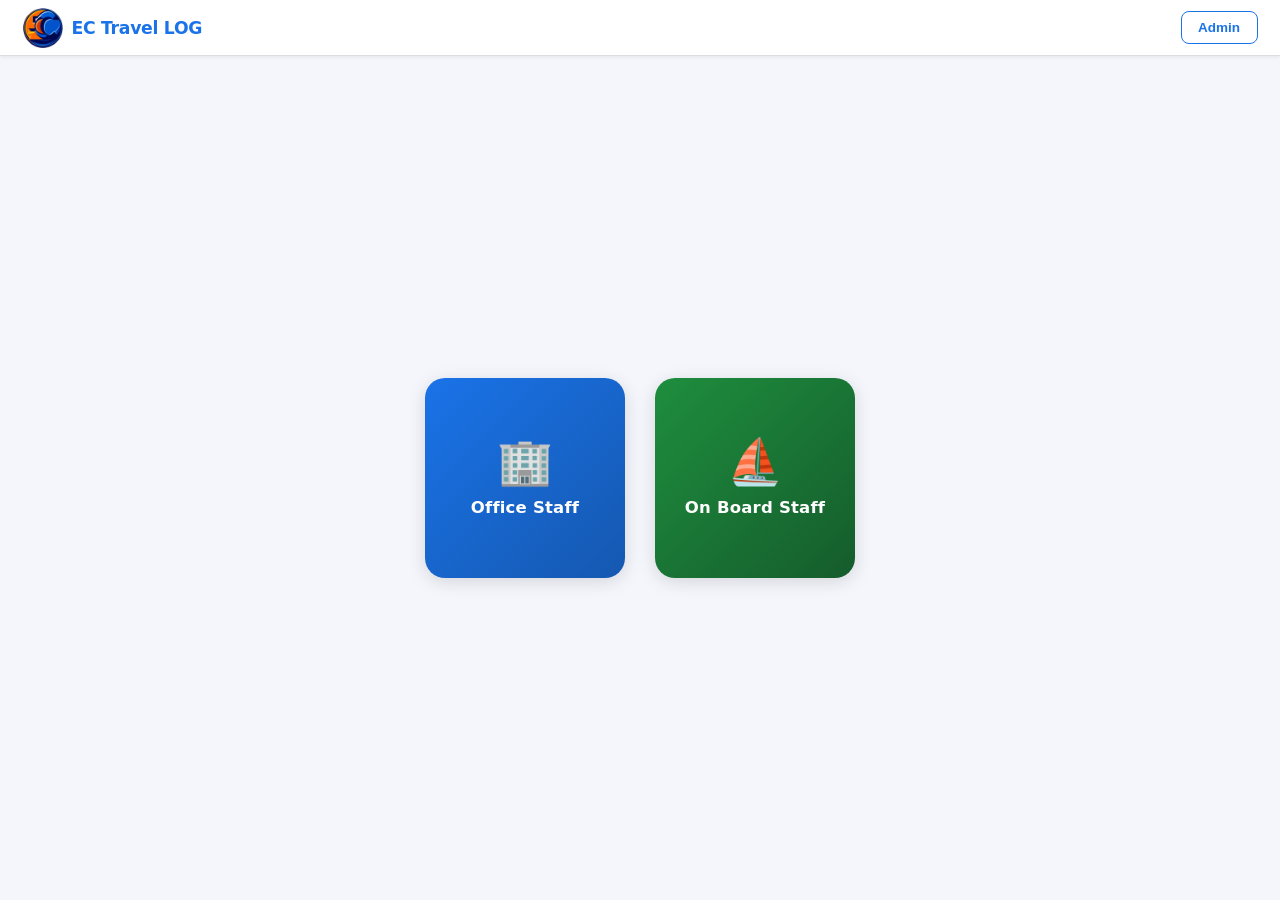
<file: index.html>
<!DOCTYPE html>
<html lang="en">
<head>
  <meta charset="UTF-8" />
  <meta name="viewport" content="width=device-width, initial-scale=1.0" />
  <title>EC Travel LOG</title>
  <link rel="stylesheet" href="style.css" />
</head>
<body>

  <!-- ═══════════════════════════════════════
       TOP BAR
  ═══════════════════════════════════════ -->
  <header class="topbar">
    <div class="topbar-left">
      <img src="logo.png" alt="Trip Monitor Logo" class="logo" />
      <span class="brand-name">EC Travel LOG</span>
    </div>
    <div class="topbar-right">
      <button class="btn btn-outline" id="adminBtn">Admin</button>
    </div>
  </header>

  <!-- ═══════════════════════════════════════
       LANDING PAGE
  ═══════════════════════════════════════ -->
  <div id="landingPage" class="landing-page">
    <div class="landing-buttons">
      <button class="landing-btn landing-btn-office" id="officeStaffBtn">
        <span class="landing-btn-icon">🏢</span>
        <span class="landing-btn-label">Office Staff</span>
      </button>
      <button class="landing-btn landing-btn-onboard" id="onBoardStaffBtn">
        <span class="landing-btn-icon">⛵</span>
        <span class="landing-btn-label">On Board Staff</span>
      </button>
    </div>
  </div>

  <!-- ═══════════════════════════════════════
       OFFICE STAFF SECTION
  ═══════════════════════════════════════ -->
  <div id="officeSection" class="hidden">
    <main class="container">
      <div class="section-nav">
        <button class="btn btn-outline btn-sm" id="officeBackBtn">← Back</button>
        <h2 class="section-nav-title">🏢 Office Staff</h2>
      </div>

      <div class="actions-row">
        <button class="btn btn-primary" id="timeInBtn">+ Time In</button>
      </div>

      <!-- Today's Attendance Dashboard -->
      <section class="card">
        <h2 class="section-title">Today's Attendance</h2>
        <div class="table-wrapper">
          <table id="officeTable">
            <thead>
              <tr>
                <th>Name</th>
                <th>Position</th>
                <th>Time In</th>
                <th>Location</th>
                <th>Date</th>
              </tr>
            </thead>
            <tbody id="officeBody">
              <tr><td colspan="5" class="empty-msg">Loading…</td></tr>
            </tbody>
          </table>
        </div>
      </section>
    </main>
  </div>

  <!-- ═══════════════════════════════════════
       ON BOARD STAFF SECTION
  ═══════════════════════════════════════ -->
  <div id="onBoardSection" class="hidden">
    <main class="container">
      <div class="section-nav">
        <button class="btn btn-outline btn-sm" id="onBoardBackBtn">← Back</button>
        <h2 class="section-nav-title">⛵ On Board Staff</h2>
      </div>

      <div class="actions-row">
        <button class="btn btn-primary" id="newTripBtn">+ New Trip</button>
      </div>

      <!-- Trip Dashboard Table -->
      <section class="card">
        <h2 class="section-title">Trip Dashboard</h2>
        <div class="table-wrapper">
          <table id="dashboardTable">
            <thead>
              <tr>
                <th>Travel Date</th>
                <th>Route</th>
                <th>Boat Name</th>
                <th>Guests</th>
                <th>Team Leader</th>
                <th class="admin-only hidden">Staff List</th>
              </tr>
            </thead>
            <tbody id="tripsBody">
              <tr><td colspan="5" class="empty-msg">Loading trips…</td></tr>
            </tbody>
          </table>
        </div>
      </section>
    </main>
  </div>

  <!-- ═══════════════════════════════════════
       TIME IN MODAL
  ═══════════════════════════════════════ -->
  <div class="modal-overlay hidden" id="timeInModalOverlay">
    <div class="modal modal-sm">
      <div class="modal-header">
        <h2>🏢 Time In</h2>
        <button class="modal-close" id="closeTimeInModal" aria-label="Close">&#x2715;</button>
      </div>
      <form id="timeInForm" novalidate style="padding:1.2rem 1.4rem 1.4rem">
        <div class="form-group">
          <label for="tiStaffName">Staff Name *</label>
          <input type="text" id="tiStaffName" placeholder="Full name" list="staffNamesList" autocomplete="off" required />
        </div>
        <div class="form-group" style="margin-top:.8rem">
          <label for="tiPosition">Position *</label>
          <input type="text" id="tiPosition" placeholder="e.g. Receptionist" required />
        </div>
        <div class="form-group" style="margin-top:.8rem">
          <label for="tiDate">Date</label>
          <input type="date" id="tiDate" readonly tabindex="-1" />
        </div>
        <div class="form-group" style="margin-top:.8rem">
          <label for="tiTime">Time In</label>
          <input type="text" id="tiTime" readonly tabindex="-1" style="background:#f1f3f4;cursor:default;color:#555;font-variant-numeric:tabular-nums" />
        </div>
        <div class="form-group" style="margin-top:.8rem">
          <label for="tiLocation">Location</label>
          <input type="text" id="tiLocation" placeholder="📍 Getting location…" readonly tabindex="-1" style="background:#f1f3f4;cursor:default;color:#555" />
        </div>
        <div id="timeInFeedback" class="feedback hidden"></div>
        <div class="form-actions">
          <button type="button" class="btn btn-outline" id="cancelTimeInBtn">Cancel</button>
          <button type="submit" class="btn btn-primary" id="timeInSubmitBtn">Time In</button>
        </div>
      </form>
    </div>
  </div>

  <!-- ═══════════════════════════════════════
       NEW TRIP MODAL
  ═══════════════════════════════════════ -->
  <div class="modal-overlay hidden" id="tripModalOverlay">
    <div class="modal" id="tripModal">
      <div class="modal-header">
        <h2>New Trip</h2>
        <button class="modal-close" id="closeTripModal" aria-label="Close">&#x2715;</button>
      </div>

      <form id="tripForm" novalidate>
        <div class="form-grid">
          <div class="form-group">
            <label for="startDate">Start Date *</label>
            <input type="date" id="startDate" name="startDate" required />
          </div>
          <div class="form-group">
            <label for="endDate">End Date</label>
            <input type="date" id="endDate" name="endDate" readonly tabindex="-1" />
          </div>
          <div class="form-group">
            <label for="numDays">Number of Days *</label>
            <input type="number" id="numDays" name="numDays" min="1" placeholder="e.g. 3" required />
          </div>
          <div class="form-group">
            <label for="boatName">Boat Name *</label>
            <input type="text" id="boatName" name="boatName" placeholder="e.g. MV Palawan Star" required />
          </div>
          <div class="form-group">
            <label for="route">Route *</label>
            <select id="route" name="route" required>
              <option value="">— Select Route —</option>
              <option value="El Nido to Coron">El Nido to Coron</option>
              <option value="Coron to El Nido">Coron to El Nido</option>
            </select>
          </div>
          <div class="form-group">
            <label for="numGuests">Number of Guests *</label>
            <input type="number" id="numGuests" name="numGuests" min="1" placeholder="e.g. 12" required />
          </div>
        </div>

        <div class="section-divider">
          <h3>Staff</h3>
          <button type="button" class="btn btn-sm btn-outline" id="addStaffRow">+ Add Row</button>
        </div>

        <div id="staffTable">
          <div class="staff-header">
            <span>Position</span>
            <span>Name</span>
            <span></span>
          </div>
        </div>

        <div id="formFeedback" class="feedback hidden"></div>

        <div class="form-actions">
          <button type="button" class="btn btn-outline" id="cancelTripBtn">Cancel</button>
          <button type="submit" class="btn btn-primary" id="submitBtn">Submit Trip</button>
        </div>
      </form>
    </div>
  </div>

  <!-- ═══════════════════════════════════════
       ADMIN MODAL
  ═══════════════════════════════════════ -->
  <div class="modal-overlay hidden" id="adminModalOverlay">
    <div class="modal modal-admin" id="adminModal">

      <div id="adminPanelLogin">
        <div class="modal-header">
          <h2>Admin Login</h2>
          <button class="modal-close" id="closeAdminModal" aria-label="Close">&#x2715;</button>
        </div>
        <form id="adminForm" novalidate style="padding:1.2rem 1.4rem 1.4rem">
          <div class="form-group">
            <label for="adminUser">Username</label>
            <input type="text" id="adminUser" autocomplete="username" placeholder="admin" required />
          </div>
          <div class="form-group" style="margin-top:.8rem">
            <label for="adminPass">Password</label>
            <input type="password" id="adminPass" autocomplete="current-password" placeholder="••••••••" required />
          </div>
          <div id="adminFeedback" class="feedback hidden"></div>
          <div class="form-actions">
            <button type="submit" class="btn btn-primary full-width" id="adminLoginBtn">Login</button>
          </div>
        </form>
      </div>

      <div id="adminPanelSalary" class="hidden">
        <div class="modal-header">
          <button class="btn btn-sm btn-outline" id="backToAdminHomeFromSalary">← Back</button>
          <h2>💰 Salary Dashboard</h2>
          <div style="display:flex;gap:.5rem;align-items:center">
            <button class="btn btn-sm btn-outline" id="salaryRefreshBtn">↻ Refresh</button>
            <button class="btn btn-sm btn-cash" id="recordAdvanceBtn">➕ Cash Advance</button>
            <button class="btn btn-sm btn-danger" id="adminLogoutBtn">Logout</button>
            <button class="modal-close" id="closeSalaryModal" aria-label="Close">&#x2715;</button>
          </div>
        </div>
        <div style="padding:1.2rem 1.4rem">
          <p class="salary-hint">Staff members below have an outstanding salary balance. Click a name to view the breakdown.</p>
          <div id="staffBalanceList" class="staff-balance-list">
            <p class="empty-msg">Loading…</p>
          </div>
          <div id="salaryFeedback" class="feedback hidden"></div>
        </div>
      </div>

      <div id="adminPanelDetail" class="hidden">
        <div class="modal-header">
          <button class="btn btn-sm btn-outline" id="backToSalaryBtn">← Back</button>
          <h2 id="detailStaffName">Staff Name</h2>
          <button class="modal-close" id="closeDetailModal" aria-label="Close">&#x2715;</button>
        </div>
        <div style="padding:1.2rem 1.4rem">
          <div id="salaryDetailTable"></div>
          <div id="detailFeedback" class="feedback hidden"></div>
          <div class="pay-notes-row" style="margin-top:1rem">
            <label for="payNotesInput" class="pay-amount-label">Notes (optional)</label>
            <textarea id="payNotesInput" class="pay-notes-input" rows="2" placeholder="e.g. transportation allowance…"></textarea>
          </div>
          <div class="pay-amount-row" style="margin-top:0.7rem">
            <label for="payDeductInput" class="pay-amount-label">Cash Advance / Deduction (₱)</label>
            <input type="number" id="payDeductInput" class="pay-amount-input" min="0" step="1" placeholder="0" value="0">
          </div>
          <div id="liveNetRow" class="live-net-row hidden">
            <span class="live-net-label">💰 Net Payable (after deductions)</span>
            <span id="liveNetAmount" class="live-net-amount">₱0</span>
          </div>
          <div class="pay-amount-row" style="margin-top:0.7rem">
            <label for="amountGivenInput" class="pay-amount-label">Amount to Give (₱)</label>
            <input type="number" id="amountGivenInput" class="pay-amount-input" min="0" step="1" placeholder="Enter actual cash amount…">
          </div>
          <div class="form-actions" style="margin-top:0.8rem">
            <button class="btn btn-primary" id="markPaidBtn">✓ Mark All as Paid</button>
          </div>
        </div>
      </div>

      <div id="adminPanelAdvance" class="hidden">
        <div class="modal-header">
          <button class="btn btn-sm btn-outline" id="backFromAdvanceBtn">← Back</button>
          <h2>💵 Record Cash Advance</h2>
          <button class="modal-close" id="closeAdvanceModal" aria-label="Close">&#x2715;</button>
        </div>
        <div style="padding:1.2rem 1.4rem">
          <div class="form-group">
            <label for="advStaffName">Staff Name</label>
            <input type="text" id="advStaffName" placeholder="Enter staff name…" autocomplete="off" list="staffNamesList">
          </div>
          <div class="form-group" style="margin-top:.8rem">
            <label for="advDate">Date</label>
            <input type="date" id="advDate">
          </div>
          <div class="form-group" style="margin-top:.8rem">
            <label for="advAmount">Amount (₱)</label>
            <input type="number" id="advAmount" min="1" step="1" placeholder="e.g. 500">
          </div>
          <div class="form-group" style="margin-top:.8rem">
            <label for="advNotes">Notes (optional)</label>
            <input type="text" id="advNotes" placeholder="e.g. For transportation…">
          </div>
          <div id="advanceFeedback" class="feedback hidden"></div>
          <div class="form-actions" style="margin-top:1rem">
            <button class="btn btn-primary" id="saveAdvanceBtn">Save Cash Advance</button>
          </div>
        </div>
      </div>

      <!-- ══ Panel 0: Admin Home ══ -->
      <div id="adminPanelHome" class="hidden">
        <div class="modal-header">
          <h2>🔑 Admin</h2>
          <div style="display:flex;gap:.5rem;align-items:center">
            <button class="btn btn-sm btn-danger" id="adminLogoutBtnHome">Logout</button>
            <button class="modal-close" id="closeAdminHomeModal" aria-label="Close">&#x2715;</button>
          </div>
        </div>
        <div style="padding:1.5rem 1.4rem;display:flex;flex-direction:column;gap:1rem">
          <button id="adminGoOfficeBtn" style="padding:1rem;font-size:1rem;background:linear-gradient(135deg,#1a73e8,#1558b0);color:#fff;border:none;border-radius:.7rem;cursor:pointer;display:flex;align-items:center;justify-content:center;gap:.7rem;font-weight:600">
            <span style="font-size:1.6rem">🏢</span> Office Staff Payroll
          </button>
          <button id="adminGoOnBoardBtn" style="padding:1rem;font-size:1rem;background:linear-gradient(135deg,#1e8e3e,#155c2c);color:#fff;border:none;border-radius:.7rem;cursor:pointer;display:flex;align-items:center;justify-content:center;gap:.7rem;font-weight:600">
            <span style="font-size:1.6rem">⛵</span> On Board Staff Salary
          </button>
        </div>
      </div>

      <!-- ══ Panel 5: Office Staff Payroll ══ -->
      <div id="adminPanelOfficePayroll" class="hidden">
        <div class="modal-header">
          <button class="btn btn-sm btn-outline" id="backToAdminHomeFromOffice">← Back</button>
          <h2>🏢 Office Payroll</h2>
          <div style="display:flex;gap:.5rem;align-items:center">
            <button class="btn btn-sm btn-outline" id="refreshOfficePayrollBtn">↻</button>
            <button class="modal-close" id="closeOfficePayrollModal" aria-label="Close">&#x2715;</button>
          </div>
        </div>
        <div style="padding:1.2rem 1.4rem">
          <div style="display:flex;align-items:center;gap:.6rem;flex-wrap:wrap;margin-bottom:.8rem">
            <span style="font-size:.85rem;color:#555">Pay Period:</span>
            <span id="officePayPeriodLabel" style="font-weight:700;color:#1a73e8;font-size:.9rem"></span>
            <button class="btn btn-sm btn-outline" id="switchPayPeriodBtn" style="margin-left:auto;font-size:.8rem"></button>
          </div>
          <p style="font-size:.78rem;color:#888;margin-bottom:.8rem">Set daily rates in Google Sheet › <em>office_rates</em> sheet &nbsp;(Col A = Name, Col B = Rate/Day)</p>
          <div id="officePayrollList" class="staff-balance-list">
            <p class="empty-msg">Loading…</p>
          </div>
          <div id="officePayrollFeedback" class="feedback hidden"></div>
        </div>
      </div>

      <!-- ══ Panel 6: Office Staff Pay Detail ══ -->
      <div id="adminPanelOfficeDetail" class="hidden">
        <div class="modal-header">
          <button class="btn btn-sm btn-outline" id="backToOfficePayrollBtn">← Back</button>
          <h2 id="officeDetailStaffName">Staff Name</h2>
          <button class="modal-close" id="closeOfficeDetailModal" aria-label="Close">&#x2715;</button>
        </div>
        <div style="padding:1.2rem 1.4rem">
          <div id="officeDetailContent"></div>
          <div id="officeDetailFeedback" class="feedback hidden"></div>
          <div class="pay-notes-row" style="margin-top:1rem">
            <label class="pay-amount-label">Notes (optional)</label>
            <textarea id="officePayNotes" class="pay-notes-input" rows="2" placeholder="e.g. bonus…"></textarea>
          </div>
          <div class="form-actions" style="margin-top:.8rem">
            <button class="btn btn-primary" id="officeMarkPaidBtn">✓ Mark as Paid</button>
          </div>
        </div>
      </div>

    </div>
  </div>

  <datalist id="staffNamesList"></datalist>
  <script src="script.js"></script>
</body>
</html>
</file>
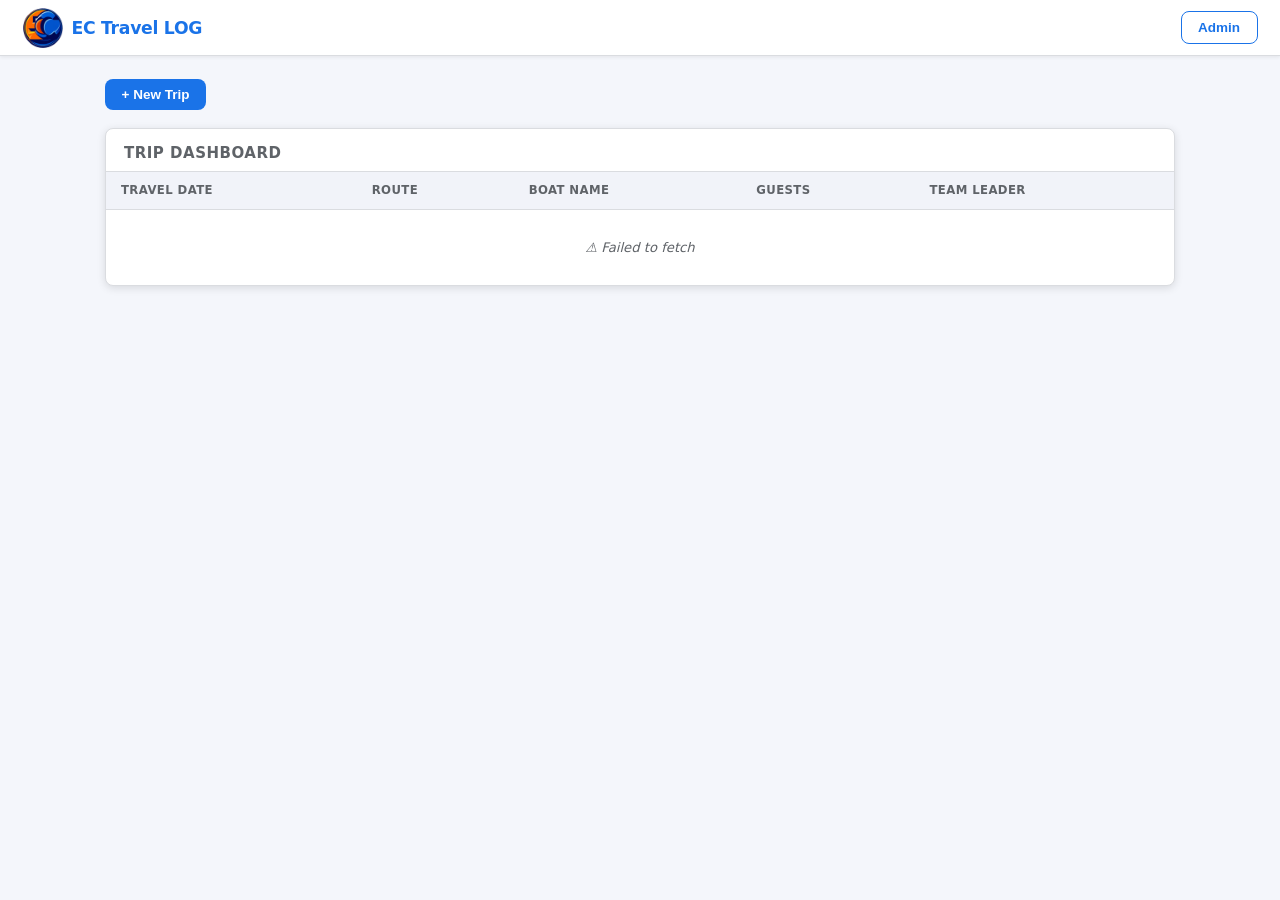
<file: docs/index.html>
<!DOCTYPE html>
<html lang="en">
<head>
  <meta charset="UTF-8" />
  <meta name="viewport" content="width=device-width, initial-scale=1.0" />
  <title>Trip Monitoring System</title>
  <link rel="stylesheet" href="style.css" />
</head>
<body>

  <!-- ═══════════════════════════════════════
       TOP BAR
  ═══════════════════════════════════════ -->
  <header class="topbar">
    <div class="topbar-left">
      <img src="logo.png" alt="Trip Monitor Logo" class="logo" />
      <span class="brand-name">EC Travel LOG</span>
    </div>
    <div class="topbar-right">
      <button class="btn btn-outline" id="adminBtn">Admin</button>
    </div>
  </header>

  <!-- ═══════════════════════════════════════
       MAIN CONTENT
  ═══════════════════════════════════════ -->
  <main class="container">
    <div class="actions-row">
      <button class="btn btn-primary" id="newTripBtn">+ New Trip</button>
    </div>

    <!-- Dashboard Table -->
    <section class="card">
      <h2 class="section-title">Trip Dashboard</h2>
      <div class="table-wrapper">
        <table id="dashboardTable">
          <thead>
            <tr>
              <th>Travel Date</th>
              <th>Route</th>
              <th>Boat Name</th>
              <th>Guests</th>
              <th>Team Leader</th>
              <!-- Admin-only column (hidden by default) -->
              <th class="admin-only hidden">Staff List</th>

            </tr>
          </thead>
          <tbody id="tripsBody">
            <tr>
              <td colspan="5" class="empty-msg">Loading trips…</td>
            </tr>
          </tbody>
        </table>
      </div>
    </section>
  </main>

  <!-- ═══════════════════════════════════════
       NEW TRIP MODAL
  ═══════════════════════════════════════ -->
  <div class="modal-overlay hidden" id="tripModalOverlay">
    <div class="modal" id="tripModal">
      <div class="modal-header">
        <h2>New Trip</h2>
        <button class="modal-close" id="closeTripModal" aria-label="Close">&#x2715;</button>
      </div>

      <form id="tripForm" novalidate>

        <!-- Trip Details -->
        <div class="form-grid">

          <div class="form-group">
            <label for="startDate">Start Date *</label>
            <input type="date" id="startDate" name="startDate" required />
          </div>

          <div class="form-group">
            <label for="endDate">End Date</label>
            <input type="date" id="endDate" name="endDate" readonly tabindex="-1" />
          </div>

          <div class="form-group">
            <label for="numDays">Number of Days *</label>
            <input type="number" id="numDays" name="numDays" min="1" placeholder="e.g. 3" required />
          </div>

          <div class="form-group">
            <label for="boatName">Boat Name *</label>
            <input type="text" id="boatName" name="boatName" placeholder="e.g. MV Palawan Star" required />
          </div>

          <div class="form-group">
            <label for="route">Route *</label>
            <select id="route" name="route" required>
              <option value="">— Select Route —</option>
              <option value="El Nido to Coron">El Nido to Coron</option>
              <option value="Coron to El Nido">Coron to El Nido</option>
            </select>
          </div>

          <div class="form-group">
            <label for="numGuests">Number of Guests *</label>
            <input type="number" id="numGuests" name="numGuests" min="1" placeholder="e.g. 12" required />
          </div>

        </div>

        <!-- Staff Section -->
        <div class="section-divider">
          <h3>Staff</h3>
          <button type="button" class="btn btn-sm btn-outline" id="addStaffRow">+ Add Row</button>
        </div>

        <div id="staffTable">
          <div class="staff-header">
            <span>Position</span>
            <span>Name</span>
            <span></span>
          </div>
          <!-- Staff rows injected by JS -->
        </div>

        <!-- Feedback -->
        <div id="formFeedback" class="feedback hidden"></div>

        <div class="form-actions">
          <button type="button" class="btn btn-outline" id="cancelTripBtn">Cancel</button>
          <button type="submit" class="btn btn-primary" id="submitBtn">Submit Trip</button>
        </div>

      </form>
    </div>
  </div>

  <!-- ═══════════════════════════════════════
       ADMIN MODAL  (login + salary panels)
  ═══════════════════════════════════════ -->
  <div class="modal-overlay hidden" id="adminModalOverlay">
    <div class="modal modal-admin" id="adminModal">

      <!-- ── Panel 1: Login ── -->
      <div id="adminPanelLogin">
        <div class="modal-header">
          <h2>Admin Login</h2>
          <button class="modal-close" id="closeAdminModal" aria-label="Close">&#x2715;</button>
        </div>
        <form id="adminForm" novalidate style="padding:1.2rem 1.4rem 1.4rem">
          <div class="form-group">
            <label for="adminUser">Username</label>
            <input type="text" id="adminUser" autocomplete="username" placeholder="admin" required />
          </div>
          <div class="form-group" style="margin-top:.8rem">
            <label for="adminPass">Password</label>
            <input type="password" id="adminPass" autocomplete="current-password" placeholder="••••••••" required />
          </div>
          <div id="adminFeedback" class="feedback hidden"></div>
          <div class="form-actions">
            <button type="submit" class="btn btn-primary full-width" id="adminLoginBtn">Login</button>
          </div>
        </form>
      </div>

      <!-- ── Panel 2: Salary Dashboard ── -->
      <div id="adminPanelSalary" class="hidden">
        <div class="modal-header">
          <h2>💰 Salary Dashboard</h2>
          <div style="display:flex;gap:.5rem;align-items:center">
            <button class="btn btn-sm btn-outline" id="salaryRefreshBtn">↻ Refresh</button>
            <button class="btn btn-sm btn-cash" id="recordAdvanceBtn">➕ Cash Advance</button>
            <button class="btn btn-sm btn-danger" id="adminLogoutBtn">Logout</button>
            <button class="modal-close" id="closeSalaryModal" aria-label="Close">&#x2715;</button>
          </div>
        </div>
        <div style="padding:1.2rem 1.4rem">
          <p class="salary-hint">Staff members below have an outstanding salary balance. Click a name to view the breakdown.</p>
          <div id="staffBalanceList" class="staff-balance-list">
            <p class="empty-msg">Loading…</p>
          </div>
          <div id="salaryFeedback" class="feedback hidden"></div>
        </div>
      </div>

      <!-- ── Panel 3: Staff Detail ── -->
      <div id="adminPanelDetail" class="hidden">
        <div class="modal-header">
          <button class="btn btn-sm btn-outline" id="backToSalaryBtn">← Back</button>
          <h2 id="detailStaffName">Staff Name</h2>
          <button class="modal-close" id="closeDetailModal" aria-label="Close">&#x2715;</button>
        </div>
        <div style="padding:1.2rem 1.4rem">
          <div id="salaryDetailTable"></div>
          <div id="detailFeedback" class="feedback hidden"></div>
          <div class="pay-notes-row" style="margin-top:1rem">
            <label for="payNotesInput" class="pay-amount-label">Notes (optional)</label>
            <textarea id="payNotesInput" class="pay-notes-input" rows="2"
                      placeholder="e.g. transportation allowance…"></textarea>
          </div>
          <div class="pay-amount-row" style="margin-top:0.7rem">
            <label for="payDeductInput" class="pay-amount-label">Cash Advance / Deduction (₱)</label>
            <input type="number" id="payDeductInput" class="pay-amount-input"
                   min="0" step="1" placeholder="0" value="0">
          </div>
          <div id="liveNetRow" class="live-net-row hidden">
            <span class="live-net-label">💰 Net Payable (after deductions)</span>
            <span id="liveNetAmount" class="live-net-amount">₱0</span>
          </div>
          <div class="pay-amount-row" style="margin-top:0.7rem">
            <label for="amountGivenInput" class="pay-amount-label">Amount to Give (₱)</label>
            <input type="number" id="amountGivenInput" class="pay-amount-input"
                   min="0" step="1" placeholder="Enter actual cash amount…">
          </div>
          <div class="form-actions" style="margin-top:0.8rem">
            <button class="btn btn-primary" id="markPaidBtn">✓ Mark All as Paid</button>
          </div>
        </div>
      </div>

      <!-- ── Panel 4: Cash Advance Form ── -->
      <div id="adminPanelAdvance" class="hidden">
        <div class="modal-header">
          <button class="btn btn-sm btn-outline" id="backFromAdvanceBtn">← Back</button>
          <h2>💵 Record Cash Advance</h2>
          <button class="modal-close" id="closeAdvanceModal" aria-label="Close">&#x2715;</button>
        </div>
        <div style="padding:1.2rem 1.4rem">
          <div class="form-group">
            <label for="advStaffName">Staff Name</label>
            <input type="text" id="advStaffName" placeholder="Enter staff name…" autocomplete="off" list="staffNamesList">
          </div>
          <div class="form-group" style="margin-top:.8rem">
            <label for="advDate">Date</label>
            <input type="date" id="advDate">
          </div>
          <div class="form-group" style="margin-top:.8rem">
            <label for="advAmount">Amount (₱)</label>
            <input type="number" id="advAmount" min="1" step="1" placeholder="e.g. 500">
          </div>
          <div class="form-group" style="margin-top:.8rem">
            <label for="advNotes">Notes (optional)</label>
            <input type="text" id="advNotes" placeholder="e.g. For transportation…">
          </div>
          <div id="advanceFeedback" class="feedback hidden"></div>
          <div class="form-actions" style="margin-top:1rem">
            <button class="btn btn-primary" id="saveAdvanceBtn">Save Cash Advance</button>
          </div>
        </div>
      </div>

    </div>
  </div>

  <script src="script.js"></script>

  <!-- Shared datalist for staff name autocomplete (populated by JS) -->
  <datalist id="staffNamesList"></datalist>
</body>
</html>
</file>
<file: style.css>
/* ════════════════════════════════════
   RESET & BASE
════════════════════════════════════ */
*, *::before, *::after {
  box-sizing: border-box;
  margin: 0;
  padding: 0;
}

:root {
  --primary:   #1a73e8;
  --primary-d: #1558b0;
  --danger:    #d93025;
  --success:   #1e8e3e;
  --warning:   #f9ab00;
  --bg:        #f4f6fb;
  --surface:   #ffffff;
  --border:    #dadce0;
  --text:      #202124;
  --muted:     #5f6368;
  --radius:    8px;
  --shadow:    0 2px 8px rgba(0,0,0,.12);
}

html { font-size: 15px; }

body {
  font-family: 'Segoe UI', system-ui, -apple-system, sans-serif;
  background: var(--bg);
  color: var(--text);
  min-height: 100vh;
}

/* ════════════════════════════════════
   UTILITIES
════════════════════════════════════ */
.hidden { display: none !important; }

.full-width { width: 100%; }

/* ════════════════════════════════════
   TOP BAR
════════════════════════════════════ */
.topbar {
  position: sticky;
  top: 0;
  z-index: 100;
  display: flex;
  align-items: center;
  justify-content: space-between;
  padding: 0 1.5rem;
  height: 56px;
  background: var(--surface);
  border-bottom: 1px solid var(--border);
  box-shadow: 0 1px 4px rgba(0,0,0,.08);
}

.topbar-left {
  display: flex;
  align-items: center;
  gap: .6rem;
}

.logo {
  height: 40px;
  width: auto;
  display: block;
  object-fit: contain;
}

.brand-name {
  font-size: 1.15rem;
  font-weight: 700;
  color: var(--primary);
  letter-spacing: -.3px;
  white-space: nowrap;
}

/* ════════════════════════════════════
   BUTTONS
════════════════════════════════════ */
.btn {
  display: inline-flex;
  align-items: center;
  gap: .4rem;
  padding: .55rem 1.1rem;
  border: none;
  border-radius: var(--radius);
  font-size: .9rem;
  font-weight: 600;
  cursor: pointer;
  transition: background .15s, transform .1s;
  white-space: nowrap;
}

.btn:active { transform: scale(.97); }

.btn-primary {
  background: var(--primary);
  color: #fff;
}
.btn-primary:hover { background: var(--primary-d); }

.btn-outline {
  background: transparent;
  color: var(--primary);
  border: 1.5px solid var(--primary);
}
.btn-outline:hover { background: #e8f0fe; }

.btn-danger {
  background: var(--danger);
  color: #fff;
}
.btn-danger:hover { background: #b3271e; }

.btn-cash {
  background: #f3a124;
  color: #fff;
}
.btn-cash:hover { background: #d4891a; }

/* advance deduction section in detail panel */
.advance-section {
  margin-top: 1.1rem;
  border-top: 1.5px dashed var(--border);
  padding-top: .9rem;
}
.advance-section h4 {
  font-size: .85rem;
  font-weight: 700;
  color: var(--danger);
  margin-bottom: .6rem;
  text-transform: uppercase;
  letter-spacing: .3px;
}
.net-total-row {
  display: flex;
  justify-content: space-between;
  align-items: center;
  margin-top: .9rem;
  padding: .7rem .9rem;
  border-radius: var(--radius);
  background: #e6f4ea;
  border: 1.5px solid #a8d5b5;
}
.net-total-row .net-label {
  font-weight: 700;
  font-size: .95rem;
  color: var(--success);
}
.net-total-row .net-amount {
  font-weight: 800;
  font-size: 1.1rem;
  color: var(--success);
}

/* Live net row — updates as user types manual deduction */
.live-net-row {
  display: flex;
  justify-content: space-between;
  align-items: center;
  margin-top: .6rem;
  padding: .65rem .9rem;
  border-radius: var(--radius);
  background: #fff8e1;
  border: 1.5px solid #ffe082;
}
.live-net-row .live-net-label {
  font-weight: 700;
  font-size: .9rem;
  color: #e65100;
}
.live-net-row .live-net-amount {
  font-weight: 800;
  font-size: 1.1rem;
  color: #e65100;
}

.btn-sm {
  padding: .3rem .75rem;
  font-size: .8rem;
}

.btn-icon {
  background: transparent;
  border: none;
  color: var(--danger);
  font-size: 1rem;
  cursor: pointer;
  padding: .2rem .4rem;
  border-radius: 4px;
}
.btn-icon:hover { background: #fce8e6; }

/* ════════════════════════════════════
   LAYOUT
════════════════════════════════════ */
.container {
  max-width: 1100px;
  margin: 0 auto;
  padding: 1.5rem 1rem 3rem;
}

.actions-row {
  display: flex;
  justify-content: flex-start;
  margin-bottom: 1.2rem;
}

/* ════════════════════════════════════
   LANDING PAGE
════════════════════════════════════ */
.landing-page {
  display: flex;
  align-items: center;
  justify-content: center;
  min-height: calc(100vh - 56px);
  padding: 2rem 1rem;
}

.landing-buttons {
  display: flex;
  gap: 2rem;
  flex-wrap: wrap;
  justify-content: center;
}

.landing-btn {
  display: flex;
  flex-direction: column;
  align-items: center;
  justify-content: center;
  gap: .9rem;
  width: 200px;
  height: 200px;
  border: none;
  border-radius: 20px;
  cursor: pointer;
  font-family: inherit;
  box-shadow: 0 4px 18px rgba(0,0,0,.13);
  transition: transform .15s, box-shadow .15s;
}

.landing-btn:hover {
  transform: translateY(-4px);
  box-shadow: 0 8px 28px rgba(0,0,0,.18);
}
.landing-btn:active { transform: scale(.97); }

.landing-btn-office {
  background: linear-gradient(135deg, #1a73e8 0%, #1558b0 100%);
  color: #fff;
}

.landing-btn-onboard {
  background: linear-gradient(135deg, #1e8e3e 0%, #155c2c 100%);
  color: #fff;
}

.landing-btn-icon {
  font-size: 3rem;
  line-height: 1;
}

.landing-btn-label {
  font-size: 1.1rem;
  font-weight: 700;
  letter-spacing: .2px;
}

/* ════════════════════════════════════
   SECTION NAV (Back button + title)
════════════════════════════════════ */
.section-nav {
  display: flex;
  align-items: center;
  gap: 1rem;
  margin-bottom: 1.2rem;
}

.section-nav-title {
  font-size: 1.25rem;
  font-weight: 700;
  color: var(--text);
}

/* ════════════════════════════════════
   CARD
════════════════════════════════════ */
.card {
  background: var(--surface);
  border-radius: var(--radius);
  border: 1px solid var(--border);
  box-shadow: var(--shadow);
  overflow: hidden;
}

.section-title {
  font-size: 1rem;
  font-weight: 700;
  padding: 1rem 1.2rem .6rem;
  border-bottom: 1px solid var(--border);
  color: var(--muted);
  text-transform: uppercase;
  letter-spacing: .5px;
}

/* ════════════════════════════════════
   DASHBOARD TABLE
════════════════════════════════════ */
.table-wrapper {
  overflow-x: auto;
  -webkit-overflow-scrolling: touch;
}

table {
  width: 100%;
  border-collapse: collapse;
  font-size: .88rem;
}

thead tr {
  background: #f1f3f9;
}

th, td {
  padding: .75rem 1rem;
  text-align: left;
  border-bottom: 1px solid var(--border);
  white-space: nowrap;
}

th {
  font-weight: 700;
  color: var(--muted);
  font-size: .78rem;
  text-transform: uppercase;
  letter-spacing: .4px;
}

tbody tr:last-child td { border-bottom: none; }

tbody tr:hover { background: #f8f9ff; }

.empty-msg {
  text-align: center;
  color: var(--muted);
  font-style: italic;
  padding: 2rem;
}

/* pill badges */
.badge {
  display: inline-block;
  padding: .2rem .65rem;
  border-radius: 99px;
  font-size: .75rem;
  font-weight: 600;
}
.badge-blue  { background: #e8f0fe; color: #1558b0; }
.badge-green { background: #e6f4ea; color: #1e8e3e; }

/* ════════════════════════════════════
   MODAL
════════════════════════════════════ */
.modal-overlay {
  position: fixed;
  inset: 0;
  background: rgba(0,0,0,.45);
  z-index: 200;
  display: flex;
  align-items: flex-start;
  justify-content: center;
  padding: 2rem 1rem;
  overflow-y: auto;
}

.modal {
  background: var(--surface);
  border-radius: var(--radius);
  width: 100%;
  max-width: 680px;
  box-shadow: 0 8px 32px rgba(0,0,0,.22);
  animation: modalIn .2s ease;
}

.modal-sm {
  max-width: 380px;
}

@keyframes modalIn {
  from { opacity: 0; transform: translateY(-20px); }
  to   { opacity: 1; transform: translateY(0); }
}

.modal-header {
  display: flex;
  align-items: center;
  justify-content: space-between;
  padding: 1.1rem 1.4rem;
  border-bottom: 1px solid var(--border);
}

.modal-header h2 {
  font-size: 1.15rem;
  font-weight: 700;
}

.modal-close {
  background: none;
  border: none;
  font-size: 1.15rem;
  color: var(--muted);
  cursor: pointer;
  border-radius: 50%;
  width: 32px;
  height: 32px;
  display: grid;
  place-items: center;
  transition: background .15s, color .15s;
}
.modal-close:hover { background: #f0f0f0; color: var(--text); }

form {
  padding: 1.2rem 1.4rem 1.4rem;
}

/* ════════════════════════════════════
   FORM
════════════════════════════════════ */
.form-grid {
  display: grid;
  grid-template-columns: 1fr 1fr;
  gap: .9rem 1.1rem;
}

@media (max-width: 520px) {
  .form-grid { grid-template-columns: 1fr; }
}

.form-group {
  display: flex;
  flex-direction: column;
  gap: .35rem;
}

label {
  font-size: .82rem;
  font-weight: 600;
  color: var(--muted);
}

input[type="text"],
input[type="number"],
input[type="date"],
input[type="password"],
select,
textarea {
  padding: .55rem .75rem;
  border: 1.5px solid var(--border);
  border-radius: 6px;
  font-size: .9rem;
  font-family: inherit;
  background: #fff;
  color: var(--text);
  transition: border-color .15s, box-shadow .15s;
  width: 100%;
}

input:focus, select:focus, textarea:focus {
  outline: none;
  border-color: var(--primary);
  box-shadow: 0 0 0 3px rgba(26,115,232,.15);
}

input[readonly] {
  background: #f1f3f9;
  color: var(--muted);
  cursor: default;
  border-style: dashed;
}

/* Staff position readonly (default rows) — subtle filled look */
.staff-row input[readonly].staff-position {
  background: #e8f0fe;
  color: var(--primary-d);
  font-weight: 600;
  border-color: #c5d6f8;
  border-style: solid;
}

.hint {
  font-size: .76rem;
  color: var(--muted);
  margin-top: .15rem;
}

/* ════════════════════════════════════
   SECTION DIVIDER
════════════════════════════════════ */
.section-divider {
  display: flex;
  align-items: center;
  justify-content: space-between;
  margin: 1.3rem 0 .7rem;
  padding-bottom: .5rem;
  border-bottom: 1px solid var(--border);
}

.section-divider h3 {
  font-size: .95rem;
  font-weight: 700;
  color: var(--text);
}

/* ════════════════════════════════════
   STAFF TABLE
════════════════════════════════════ */
#staffTable {
  display: flex;
  flex-direction: column;
  gap: .5rem;
}

.staff-header {
  display: grid;
  grid-template-columns: 1fr 1fr 36px;
  gap: .5rem;
  font-size: .78rem;
  font-weight: 700;
  color: var(--muted);
  text-transform: uppercase;
  padding: 0 .1rem;
}

.staff-row {
  display: grid;
  grid-template-columns: 1fr 1fr 36px;
  gap: .5rem;
  align-items: center;
}

.staff-row input[type="text"] {
  padding: .45rem .65rem;
}

/* ════════════════════════════════════
   FILE UPLOAD
════════════════════════════════════ */
.file-label {
  display: inline-flex;
  align-items: center;
  gap: .5rem;
  cursor: pointer;
}

.file-label span {
  display: inline-block;
  padding: .55rem 1rem;
  background: #e8f0fe;
  color: var(--primary);
  border-radius: 6px;
  font-weight: 600;
  font-size: .88rem;
  border: 1.5px dashed var(--primary);
  transition: background .15s;
}

.file-label:hover span { background: #d2e3fc; }

input[type="file"] {
  display: none;
}

/* ════════════════════════════════════
   IMAGE PREVIEW
════════════════════════════════════ */
.image-preview-grid {
  display: grid;
  grid-template-columns: repeat(auto-fill, minmax(90px, 1fr));
  gap: .6rem;
  margin-top: .8rem;
}

.image-preview-grid img {
  width: 100%;
  aspect-ratio: 1;
  object-fit: cover;
  border-radius: 6px;
  border: 2px solid var(--border);
  box-shadow: 0 1px 4px rgba(0,0,0,.1);
}

/* ════════════════════════════════════
   FEEDBACK
════════════════════════════════════ */
.feedback {
  margin: 1rem 0 .5rem;
  padding: .75rem 1rem;
  border-radius: 6px;
  font-size: .88rem;
  font-weight: 500;
}

.feedback.success {
  background: #e6f4ea;
  color: var(--success);
  border: 1px solid #a8d5b5;
}

.feedback.error {
  background: #fce8e6;
  color: var(--danger);
  border: 1px solid #f5b7b1;
}

/* ════════════════════════════════════
   FORM ACTIONS
════════════════════════════════════ */
.form-actions {
  display: flex;
  justify-content: flex-end;
  gap: .75rem;
  margin-top: 1.2rem;
}

/* ════════════════════════════════════
   ADMIN
════════════════════════════════════ */
.admin-welcome {
  text-align: center;
  padding: 1rem;
  color: var(--success);
  font-size: .95rem;
}

/* ════════════════════════════════════
   LOADING SPINNER
════════════════════════════════════ */
.spinner {
  display: inline-block;
  width: 16px;
  height: 16px;
  border: 2px solid rgba(255,255,255,.4);
  border-top-color: #fff;
  border-radius: 50%;
  animation: spin .7s linear infinite;
  vertical-align: middle;
}

@keyframes spin { to { transform: rotate(360deg); } }

/* ════════════════════════════════════
   ADMIN — salary dashboard
════════════════════════════════════ */
.modal-admin {
  max-width: 700px;
}

.salary-hint {
  font-size: .83rem;
  color: var(--muted);
  margin-bottom: 1rem;
}

.staff-balance-list {
  display: flex;
  flex-direction: column;
  gap: .5rem;
  max-height: 420px;
  overflow-y: auto;
}

.staff-balance-card {
  display: flex;
  align-items: center;
  justify-content: space-between;
  padding: .85rem 1.1rem;
  border: 1.5px solid var(--border);
  border-radius: var(--radius);
  cursor: pointer;
  transition: background .15s, border-color .15s;
  background: var(--surface);
}
.staff-balance-card:hover {
  background: #f0f4ff;
  border-color: var(--primary);
}

.staff-balance-card .staff-info { display: flex; flex-direction: column; gap: .18rem; }
.staff-balance-card .staff-name { font-weight: 700; font-size: .97rem; }
.staff-balance-card .staff-meta { font-size: .78rem; color: var(--muted); }
.staff-balance-card .staff-total {
  font-weight: 700;
  font-size: 1.05rem;
  color: var(--primary);
  white-space: nowrap;
}

/* Salary detail table */
.salary-detail-table {
  width: 100%;
  border-collapse: collapse;
  font-size: .85rem;
  margin-bottom: .5rem;
}
.salary-detail-table th {
  background: #f1f3f9;
  padding: .6rem .8rem;
  text-align: left;
  font-size: .76rem;
  text-transform: uppercase;
  color: var(--muted);
  font-weight: 700;
  white-space: nowrap;
}
.salary-detail-table td {
  padding: .65rem .8rem;
  border-bottom: 1px solid var(--border);
  white-space: nowrap;
}
.salary-detail-table tbody tr:last-child td { border-bottom: none; }
.salary-detail-table .total-row td {
  font-weight: 700;
  background: #e8f0fe;
  color: var(--primary-d);
  border-top: 2px solid var(--primary);
}

/* ── Amount-to-give row ── */
.pay-amount-row {
  display: flex;
  align-items: center;
  gap: .75rem;
  flex-wrap: wrap;
}
.pay-amount-label {
  font-weight: 600;
  font-size: .93rem;
  white-space: nowrap;
}
.pay-amount-input {
  flex: 1;
  min-width: 160px;
  max-width: 240px;
  padding: .45rem .7rem;
  border: 1.5px solid var(--border);
  border-radius: var(--radius);
  font-size: .97rem;
  transition: border-color .2s;
}
.pay-amount-input:focus {
  outline: none;
  border-color: var(--primary);
}
.pay-notes-row {
  display: flex;
  flex-direction: column;
  gap: .35rem;
}
.pay-notes-input {
  width: 100%;
  padding: .45rem .7rem;
  border: 1.5px solid var(--border);
  border-radius: var(--radius);
  font-size: .93rem;
  font-family: inherit;
  resize: vertical;
  transition: border-color .2s;
  box-sizing: border-box;
}
.pay-notes-input:focus {
  outline: none;
  border-color: var(--primary);
}

/* ════════════════════════════════════
   RESPONSIVE TWEAKS
════════════════════════════════════ */
@media (max-width: 600px) {
  .topbar { padding: 0 1rem; }

  .modal-overlay { padding: .5rem .4rem; }

  .modal form { padding: 1rem; }

  .form-actions {
    flex-direction: column-reverse;
  }
  .form-actions .btn { width: 100%; justify-content: center; }
}
</file>
<file: docs/style.css>
/* ════════════════════════════════════
   RESET & BASE
════════════════════════════════════ */
*, *::before, *::after {
  box-sizing: border-box;
  margin: 0;
  padding: 0;
}

:root {
  --primary:   #1a73e8;
  --primary-d: #1558b0;
  --danger:    #d93025;
  --success:   #1e8e3e;
  --warning:   #f9ab00;
  --bg:        #f4f6fb;
  --surface:   #ffffff;
  --border:    #dadce0;
  --text:      #202124;
  --muted:     #5f6368;
  --radius:    8px;
  --shadow:    0 2px 8px rgba(0,0,0,.12);
}

html { font-size: 15px; }

body {
  font-family: 'Segoe UI', system-ui, -apple-system, sans-serif;
  background: var(--bg);
  color: var(--text);
  min-height: 100vh;
}

/* ════════════════════════════════════
   UTILITIES
════════════════════════════════════ */
.hidden { display: none !important; }

.full-width { width: 100%; }

/* ════════════════════════════════════
   TOP BAR
════════════════════════════════════ */
.topbar {
  position: sticky;
  top: 0;
  z-index: 100;
  display: flex;
  align-items: center;
  justify-content: space-between;
  padding: 0 1.5rem;
  height: 56px;
  background: var(--surface);
  border-bottom: 1px solid var(--border);
  box-shadow: 0 1px 4px rgba(0,0,0,.08);
}

.topbar-left {
  display: flex;
  align-items: center;
  gap: .6rem;
}

.logo {
  height: 40px;
  width: auto;
  display: block;
  object-fit: contain;
}

.brand-name {
  font-size: 1.15rem;
  font-weight: 700;
  color: var(--primary);
  letter-spacing: -.3px;
  white-space: nowrap;
}

/* ════════════════════════════════════
   BUTTONS
════════════════════════════════════ */
.btn {
  display: inline-flex;
  align-items: center;
  gap: .4rem;
  padding: .55rem 1.1rem;
  border: none;
  border-radius: var(--radius);
  font-size: .9rem;
  font-weight: 600;
  cursor: pointer;
  transition: background .15s, transform .1s;
  white-space: nowrap;
}

.btn:active { transform: scale(.97); }

.btn-primary {
  background: var(--primary);
  color: #fff;
}
.btn-primary:hover { background: var(--primary-d); }

.btn-outline {
  background: transparent;
  color: var(--primary);
  border: 1.5px solid var(--primary);
}
.btn-outline:hover { background: #e8f0fe; }

.btn-danger {
  background: var(--danger);
  color: #fff;
}
.btn-danger:hover { background: #b3271e; }

.btn-cash {
  background: #f3a124;
  color: #fff;
}
.btn-cash:hover { background: #d4891a; }

/* advance deduction section in detail panel */
.advance-section {
  margin-top: 1.1rem;
  border-top: 1.5px dashed var(--border);
  padding-top: .9rem;
}
.advance-section h4 {
  font-size: .85rem;
  font-weight: 700;
  color: var(--danger);
  margin-bottom: .6rem;
  text-transform: uppercase;
  letter-spacing: .3px;
}
.net-total-row {
  display: flex;
  justify-content: space-between;
  align-items: center;
  margin-top: .9rem;
  padding: .7rem .9rem;
  border-radius: var(--radius);
  background: #e6f4ea;
  border: 1.5px solid #a8d5b5;
}
.net-total-row .net-label {
  font-weight: 700;
  font-size: .95rem;
  color: var(--success);
}
.net-total-row .net-amount {
  font-weight: 800;
  font-size: 1.1rem;
  color: var(--success);
}

/* Live net row — updates as user types manual deduction */
.live-net-row {
  display: flex;
  justify-content: space-between;
  align-items: center;
  margin-top: .6rem;
  padding: .65rem .9rem;
  border-radius: var(--radius);
  background: #fff8e1;
  border: 1.5px solid #ffe082;
}
.live-net-row .live-net-label {
  font-weight: 700;
  font-size: .9rem;
  color: #e65100;
}
.live-net-row .live-net-amount {
  font-weight: 800;
  font-size: 1.1rem;
  color: #e65100;
}

.btn-sm {
  padding: .3rem .75rem;
  font-size: .8rem;
}

.btn-icon {
  background: transparent;
  border: none;
  color: var(--danger);
  font-size: 1rem;
  cursor: pointer;
  padding: .2rem .4rem;
  border-radius: 4px;
}
.btn-icon:hover { background: #fce8e6; }

/* ════════════════════════════════════
   LAYOUT
════════════════════════════════════ */
.container {
  max-width: 1100px;
  margin: 0 auto;
  padding: 1.5rem 1rem 3rem;
}

.actions-row {
  display: flex;
  justify-content: flex-start;
  margin-bottom: 1.2rem;
}

/* ════════════════════════════════════
   CARD
════════════════════════════════════ */
.card {
  background: var(--surface);
  border-radius: var(--radius);
  border: 1px solid var(--border);
  box-shadow: var(--shadow);
  overflow: hidden;
}

.section-title {
  font-size: 1rem;
  font-weight: 700;
  padding: 1rem 1.2rem .6rem;
  border-bottom: 1px solid var(--border);
  color: var(--muted);
  text-transform: uppercase;
  letter-spacing: .5px;
}

/* ════════════════════════════════════
   DASHBOARD TABLE
════════════════════════════════════ */
.table-wrapper {
  overflow-x: auto;
  -webkit-overflow-scrolling: touch;
}

table {
  width: 100%;
  border-collapse: collapse;
  font-size: .88rem;
}

thead tr {
  background: #f1f3f9;
}

th, td {
  padding: .75rem 1rem;
  text-align: left;
  border-bottom: 1px solid var(--border);
  white-space: nowrap;
}

th {
  font-weight: 700;
  color: var(--muted);
  font-size: .78rem;
  text-transform: uppercase;
  letter-spacing: .4px;
}

tbody tr:last-child td { border-bottom: none; }

tbody tr:hover { background: #f8f9ff; }

.empty-msg {
  text-align: center;
  color: var(--muted);
  font-style: italic;
  padding: 2rem;
}

/* pill badges */
.badge {
  display: inline-block;
  padding: .2rem .65rem;
  border-radius: 99px;
  font-size: .75rem;
  font-weight: 600;
}
.badge-blue  { background: #e8f0fe; color: #1558b0; }
.badge-green { background: #e6f4ea; color: #1e8e3e; }

/* ════════════════════════════════════
   MODAL
════════════════════════════════════ */
.modal-overlay {
  position: fixed;
  inset: 0;
  background: rgba(0,0,0,.45);
  z-index: 200;
  display: flex;
  align-items: flex-start;
  justify-content: center;
  padding: 2rem 1rem;
  overflow-y: auto;
}

.modal {
  background: var(--surface);
  border-radius: var(--radius);
  width: 100%;
  max-width: 680px;
  box-shadow: 0 8px 32px rgba(0,0,0,.22);
  animation: modalIn .2s ease;
}

.modal-sm {
  max-width: 380px;
}

@keyframes modalIn {
  from { opacity: 0; transform: translateY(-20px); }
  to   { opacity: 1; transform: translateY(0); }
}

.modal-header {
  display: flex;
  align-items: center;
  justify-content: space-between;
  padding: 1.1rem 1.4rem;
  border-bottom: 1px solid var(--border);
}

.modal-header h2 {
  font-size: 1.15rem;
  font-weight: 700;
}

.modal-close {
  background: none;
  border: none;
  font-size: 1.15rem;
  color: var(--muted);
  cursor: pointer;
  border-radius: 50%;
  width: 32px;
  height: 32px;
  display: grid;
  place-items: center;
  transition: background .15s, color .15s;
}
.modal-close:hover { background: #f0f0f0; color: var(--text); }

form {
  padding: 1.2rem 1.4rem 1.4rem;
}

/* ════════════════════════════════════
   FORM
════════════════════════════════════ */
.form-grid {
  display: grid;
  grid-template-columns: 1fr 1fr;
  gap: .9rem 1.1rem;
}

@media (max-width: 520px) {
  .form-grid { grid-template-columns: 1fr; }
}

.form-group {
  display: flex;
  flex-direction: column;
  gap: .35rem;
}

label {
  font-size: .82rem;
  font-weight: 600;
  color: var(--muted);
}

input[type="text"],
input[type="number"],
input[type="date"],
input[type="password"],
select,
textarea {
  padding: .55rem .75rem;
  border: 1.5px solid var(--border);
  border-radius: 6px;
  font-size: .9rem;
  font-family: inherit;
  background: #fff;
  color: var(--text);
  transition: border-color .15s, box-shadow .15s;
  width: 100%;
}

input:focus, select:focus, textarea:focus {
  outline: none;
  border-color: var(--primary);
  box-shadow: 0 0 0 3px rgba(26,115,232,.15);
}

input[readonly] {
  background: #f1f3f9;
  color: var(--muted);
  cursor: default;
  border-style: dashed;
}

/* Staff position readonly (default rows) — subtle filled look */
.staff-row input[readonly].staff-position {
  background: #e8f0fe;
  color: var(--primary-d);
  font-weight: 600;
  border-color: #c5d6f8;
  border-style: solid;
}

.hint {
  font-size: .76rem;
  color: var(--muted);
  margin-top: .15rem;
}

/* ════════════════════════════════════
   SECTION DIVIDER
════════════════════════════════════ */
.section-divider {
  display: flex;
  align-items: center;
  justify-content: space-between;
  margin: 1.3rem 0 .7rem;
  padding-bottom: .5rem;
  border-bottom: 1px solid var(--border);
}

.section-divider h3 {
  font-size: .95rem;
  font-weight: 700;
  color: var(--text);
}

/* ════════════════════════════════════
   STAFF TABLE
════════════════════════════════════ */
#staffTable {
  display: flex;
  flex-direction: column;
  gap: .5rem;
}

.staff-header {
  display: grid;
  grid-template-columns: 1fr 1fr 36px;
  gap: .5rem;
  font-size: .78rem;
  font-weight: 700;
  color: var(--muted);
  text-transform: uppercase;
  padding: 0 .1rem;
}

.staff-row {
  display: grid;
  grid-template-columns: 1fr 1fr 36px;
  gap: .5rem;
  align-items: center;
}

.staff-row input[type="text"] {
  padding: .45rem .65rem;
}

/* ════════════════════════════════════
   FILE UPLOAD
════════════════════════════════════ */
.file-label {
  display: inline-flex;
  align-items: center;
  gap: .5rem;
  cursor: pointer;
}

.file-label span {
  display: inline-block;
  padding: .55rem 1rem;
  background: #e8f0fe;
  color: var(--primary);
  border-radius: 6px;
  font-weight: 600;
  font-size: .88rem;
  border: 1.5px dashed var(--primary);
  transition: background .15s;
}

.file-label:hover span { background: #d2e3fc; }

input[type="file"] {
  display: none;
}

/* ════════════════════════════════════
   IMAGE PREVIEW
════════════════════════════════════ */
.image-preview-grid {
  display: grid;
  grid-template-columns: repeat(auto-fill, minmax(90px, 1fr));
  gap: .6rem;
  margin-top: .8rem;
}

.image-preview-grid img {
  width: 100%;
  aspect-ratio: 1;
  object-fit: cover;
  border-radius: 6px;
  border: 2px solid var(--border);
  box-shadow: 0 1px 4px rgba(0,0,0,.1);
}

/* ════════════════════════════════════
   FEEDBACK
════════════════════════════════════ */
.feedback {
  margin: 1rem 0 .5rem;
  padding: .75rem 1rem;
  border-radius: 6px;
  font-size: .88rem;
  font-weight: 500;
}

.feedback.success {
  background: #e6f4ea;
  color: var(--success);
  border: 1px solid #a8d5b5;
}

.feedback.error {
  background: #fce8e6;
  color: var(--danger);
  border: 1px solid #f5b7b1;
}

/* ════════════════════════════════════
   FORM ACTIONS
════════════════════════════════════ */
.form-actions {
  display: flex;
  justify-content: flex-end;
  gap: .75rem;
  margin-top: 1.2rem;
}

/* ════════════════════════════════════
   ADMIN
════════════════════════════════════ */
.admin-welcome {
  text-align: center;
  padding: 1rem;
  color: var(--success);
  font-size: .95rem;
}

/* ════════════════════════════════════
   LOADING SPINNER
════════════════════════════════════ */
.spinner {
  display: inline-block;
  width: 16px;
  height: 16px;
  border: 2px solid rgba(255,255,255,.4);
  border-top-color: #fff;
  border-radius: 50%;
  animation: spin .7s linear infinite;
  vertical-align: middle;
}

@keyframes spin { to { transform: rotate(360deg); } }

/* ════════════════════════════════════
   ADMIN — salary dashboard
════════════════════════════════════ */
.modal-admin {
  max-width: 700px;
}

.salary-hint {
  font-size: .83rem;
  color: var(--muted);
  margin-bottom: 1rem;
}

.staff-balance-list {
  display: flex;
  flex-direction: column;
  gap: .5rem;
  max-height: 420px;
  overflow-y: auto;
}

.staff-balance-card {
  display: flex;
  align-items: center;
  justify-content: space-between;
  padding: .85rem 1.1rem;
  border: 1.5px solid var(--border);
  border-radius: var(--radius);
  cursor: pointer;
  transition: background .15s, border-color .15s;
  background: var(--surface);
}
.staff-balance-card:hover {
  background: #f0f4ff;
  border-color: var(--primary);
}

.staff-balance-card .staff-info { display: flex; flex-direction: column; gap: .18rem; }
.staff-balance-card .staff-name { font-weight: 700; font-size: .97rem; }
.staff-balance-card .staff-meta { font-size: .78rem; color: var(--muted); }
.staff-balance-card .staff-total {
  font-weight: 700;
  font-size: 1.05rem;
  color: var(--primary);
  white-space: nowrap;
}

/* Salary detail table */
.salary-detail-table {
  width: 100%;
  border-collapse: collapse;
  font-size: .85rem;
  margin-bottom: .5rem;
}
.salary-detail-table th {
  background: #f1f3f9;
  padding: .6rem .8rem;
  text-align: left;
  font-size: .76rem;
  text-transform: uppercase;
  color: var(--muted);
  font-weight: 700;
  white-space: nowrap;
}
.salary-detail-table td {
  padding: .65rem .8rem;
  border-bottom: 1px solid var(--border);
  white-space: nowrap;
}
.salary-detail-table tbody tr:last-child td { border-bottom: none; }
.salary-detail-table .total-row td {
  font-weight: 700;
  background: #e8f0fe;
  color: var(--primary-d);
  border-top: 2px solid var(--primary);
}

/* ── Amount-to-give row ── */
.pay-amount-row {
  display: flex;
  align-items: center;
  gap: .75rem;
  flex-wrap: wrap;
}
.pay-amount-label {
  font-weight: 600;
  font-size: .93rem;
  white-space: nowrap;
}
.pay-amount-input {
  flex: 1;
  min-width: 160px;
  max-width: 240px;
  padding: .45rem .7rem;
  border: 1.5px solid var(--border);
  border-radius: var(--radius);
  font-size: .97rem;
  transition: border-color .2s;
}
.pay-amount-input:focus {
  outline: none;
  border-color: var(--primary);
}
.pay-notes-row {
  display: flex;
  flex-direction: column;
  gap: .35rem;
}
.pay-notes-input {
  width: 100%;
  padding: .45rem .7rem;
  border: 1.5px solid var(--border);
  border-radius: var(--radius);
  font-size: .93rem;
  font-family: inherit;
  resize: vertical;
  transition: border-color .2s;
  box-sizing: border-box;
}
.pay-notes-input:focus {
  outline: none;
  border-color: var(--primary);
}

/* ════════════════════════════════════
   RESPONSIVE TWEAKS
════════════════════════════════════ */
@media (max-width: 600px) {
  .topbar { padding: 0 1rem; }

  .modal-overlay { padding: .5rem .4rem; }

  .modal form { padding: 1rem; }

  .form-actions {
    flex-direction: column-reverse;
  }
  .form-actions .btn { width: 100%; justify-content: center; }
}
</file>
